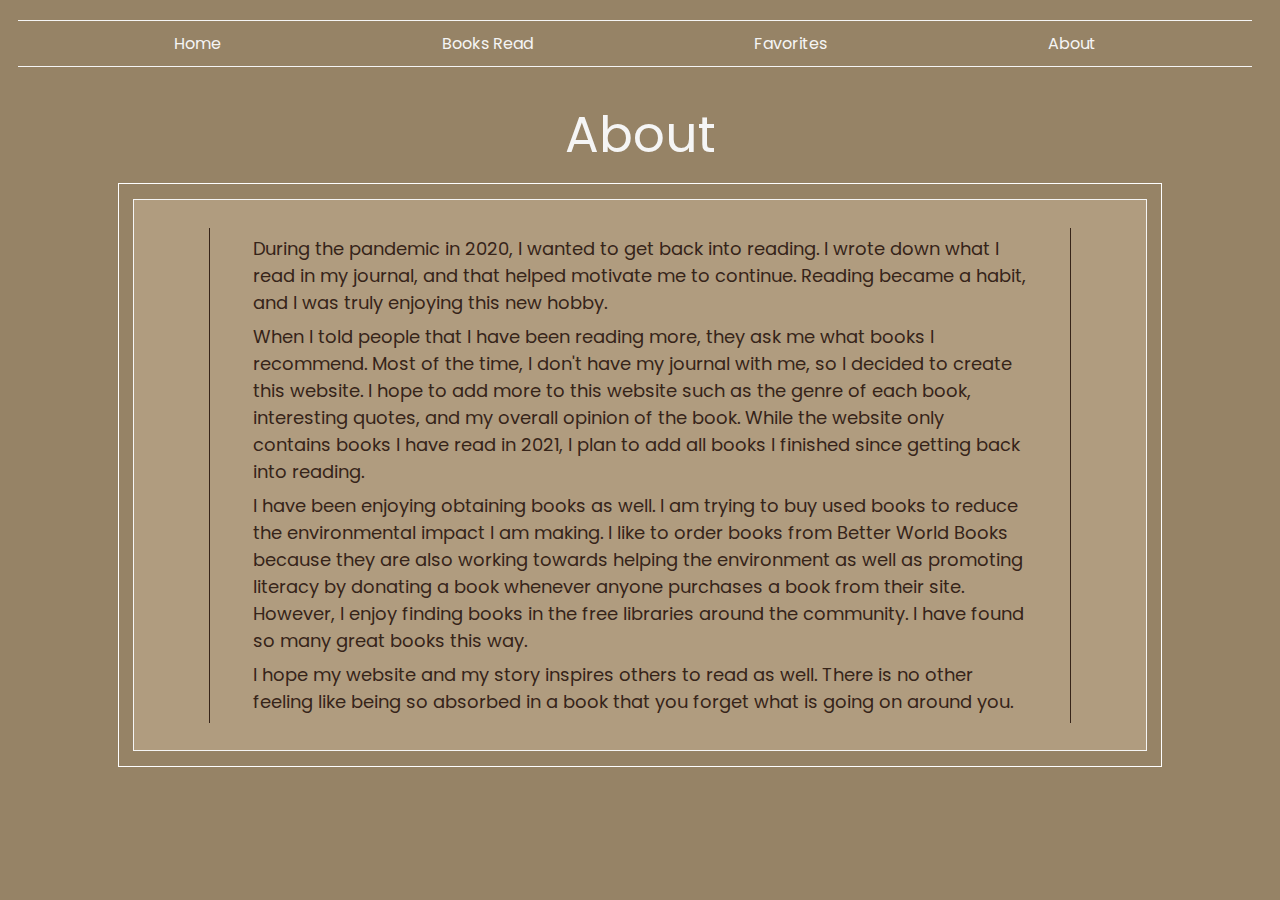
<file: about.html>
<!DOCTYPE html>
<html>
	<head>
		<title>About</title>
        <link rel="preconnect" href="https://fonts.googleapis.com">
        <link rel="preconnect" href="https://fonts.gstatic.com" crossorigin>
        <link href="https://fonts.googleapis.com/css2?family=Poppins:wght@300&display=swap" rel="stylesheet">
        <link rel="stylesheet" type="text/css" href="./assets/style/about.css">


	</head>
	<body>
		<div class="nav">
			<div class="nav-item">
                
				<div class="link">
					<a href="./index.html">Home</a>
				</div>
			</div>
	
			<div class="nav-item">
				<div class="link">
					<a href="./list.html">Books Read</a>
				</div>
			</div>
	
			<div class="nav-item">
				<div class="link">
					<a href="./favorites.html">Favorites</a>
				</div>
			</div>
	
			<div class="nav-item">
                <div class="link">
					<a href="./about.html">About</a>
				</div>
            </div>
	
		</div>
        
        <div class="content">
            <div id="title">About</div>
                <div id="border">
                    <div id="text-box">
                        <div id="lines">
                            <div id="text">
                                During the pandemic in 2020, I wanted to get back into reading. I wrote down what I read in my journal, and that helped motivate me to continue. Reading became a habit, and I was truly enjoying this new hobby. 
                            </div>
                            <div id="text">
                                When I told people that I have been reading more, they ask me what books I recommend. Most of the time, I don't have my journal with me, so I decided to create this website. I hope to add more to this website such as the genre of each book, interesting quotes, and my overall opinion of the book. While the website only contains books I have read in 2021, I plan to add all books I finished since getting back into reading.
                            </div>
                            <div id="text">
                                I have been enjoying obtaining books as well. I am trying to buy used books to reduce the environmental impact I am making. I like to order books from Better World Books because they are also working towards helping the environment as well as promoting literacy by donating a book whenever anyone purchases a book from their site. However, I enjoy finding books in the free libraries around the community. I have found so many great books this way.
                            </div>
                            <div id="text">
                                I hope my website and my story inspires others to read as well. There is no other feeling like being so absorbed in a book that you forget what is going on around you.
                            </div>
                        </div>
                    </div>
                </div>
        </div>
            
		
		
	</body>
</html>
</file>
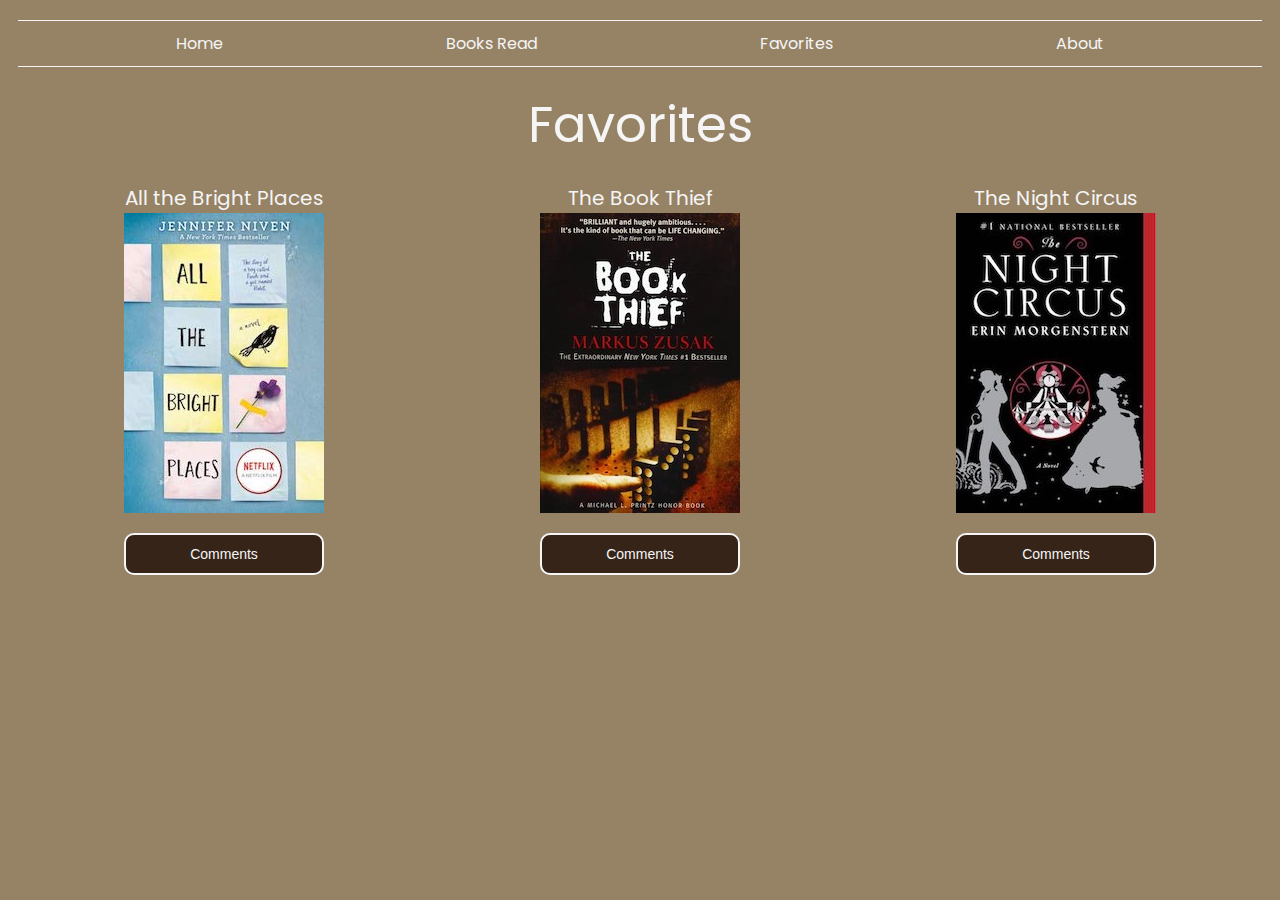
<file: favorites.html>
<!DOCTYPE html>
<html>
	<head>
		<title>Favorites</title>
        <link rel="preconnect" href="https://fonts.googleapis.com">
        <link rel="preconnect" href="https://fonts.gstatic.com" crossorigin>
        <link href="https://fonts.googleapis.com/css2?family=Poppins:wght@300&display=swap" rel="stylesheet">
        <link rel="stylesheet" type="text/css" href="./assets/style/favorites.css">


	</head>
	<body>
		

        <div class="nav">
			<div class="nav-item">
                
				<div class="link">
					<a href="./index.html">Home</a>
				</div>
			</div>
	
			<div class="nav-item">
				<div class="link">
					<a href="./list.html">Books Read</a>
				</div>
			</div>
	
			<div class="nav-item">
				<div class="link">
					<a href="./favorites.html">Favorites</a>
				</div>
			</div>
	
			<div class="nav-item">
                <div class="link">
					<a href="./about.html">About</a>
				</div>
            </div>
	
		</div>
        <div class="content">
           
        <div id="title">Favorites</div>
        <div class="columns">
            <div class="book">
                <div class="book-title">
                    All the Bright Places
                </div>
                <img src="./assets/imgs/allTheBrightPlaces2.jpeg" alt="Book">
                <div class="summary" id="summary1">
                    I enjoyed how this book did not shy away from heavy topics. Having two different narrators gave more insight into how each character was feeling. This book inspired me to want to explore more with my friends. Most importantly, the book reminded me to embrace life and things can always change.
                </div>
                <button id="button1">Comments</button>
            </div>
            
            <div class="book">
                <div class="book-title">
                    The Book Thief
                </div>
                <img src="./assets/imgs/theBookThief2.jpeg" alt="Book">
                <div class="summary" id="summary2">
                    Liesel's character was very interesting because she had many struggles from losing her family to dealing with poverty. I enjoyed how the Liesel was not pushed to have a romatic relationship. Instead, the book focused on Liesel's growth as an individual and gave importance to all of her relationships with the other characters.
                </div>
                <button id="button2">Comments</button>
            </div>
            <div class="book"> 
                <div class="book-title">The Night Circus</div>
                <img src="./assets/imgs/nightCircus2.jpeg" alt="Book">
                <div class="summary" id="summary3">
                    Imagination is the one word I would use to describe this book. The basic concept is so unique. The vivid imagery of the circus and the magical element made me feel as if I was transported into the book. The jumps in the plot and narration were confusing, but it was amazing how everything tied together in the end.
                </div>
                <button id="button3">Comments</button>
            </div>
            

        </div>

        </div>
          

        
    
    </div>
    <script src="./assets/js/favorites.js"></script>

	</body>
</html>
</file>
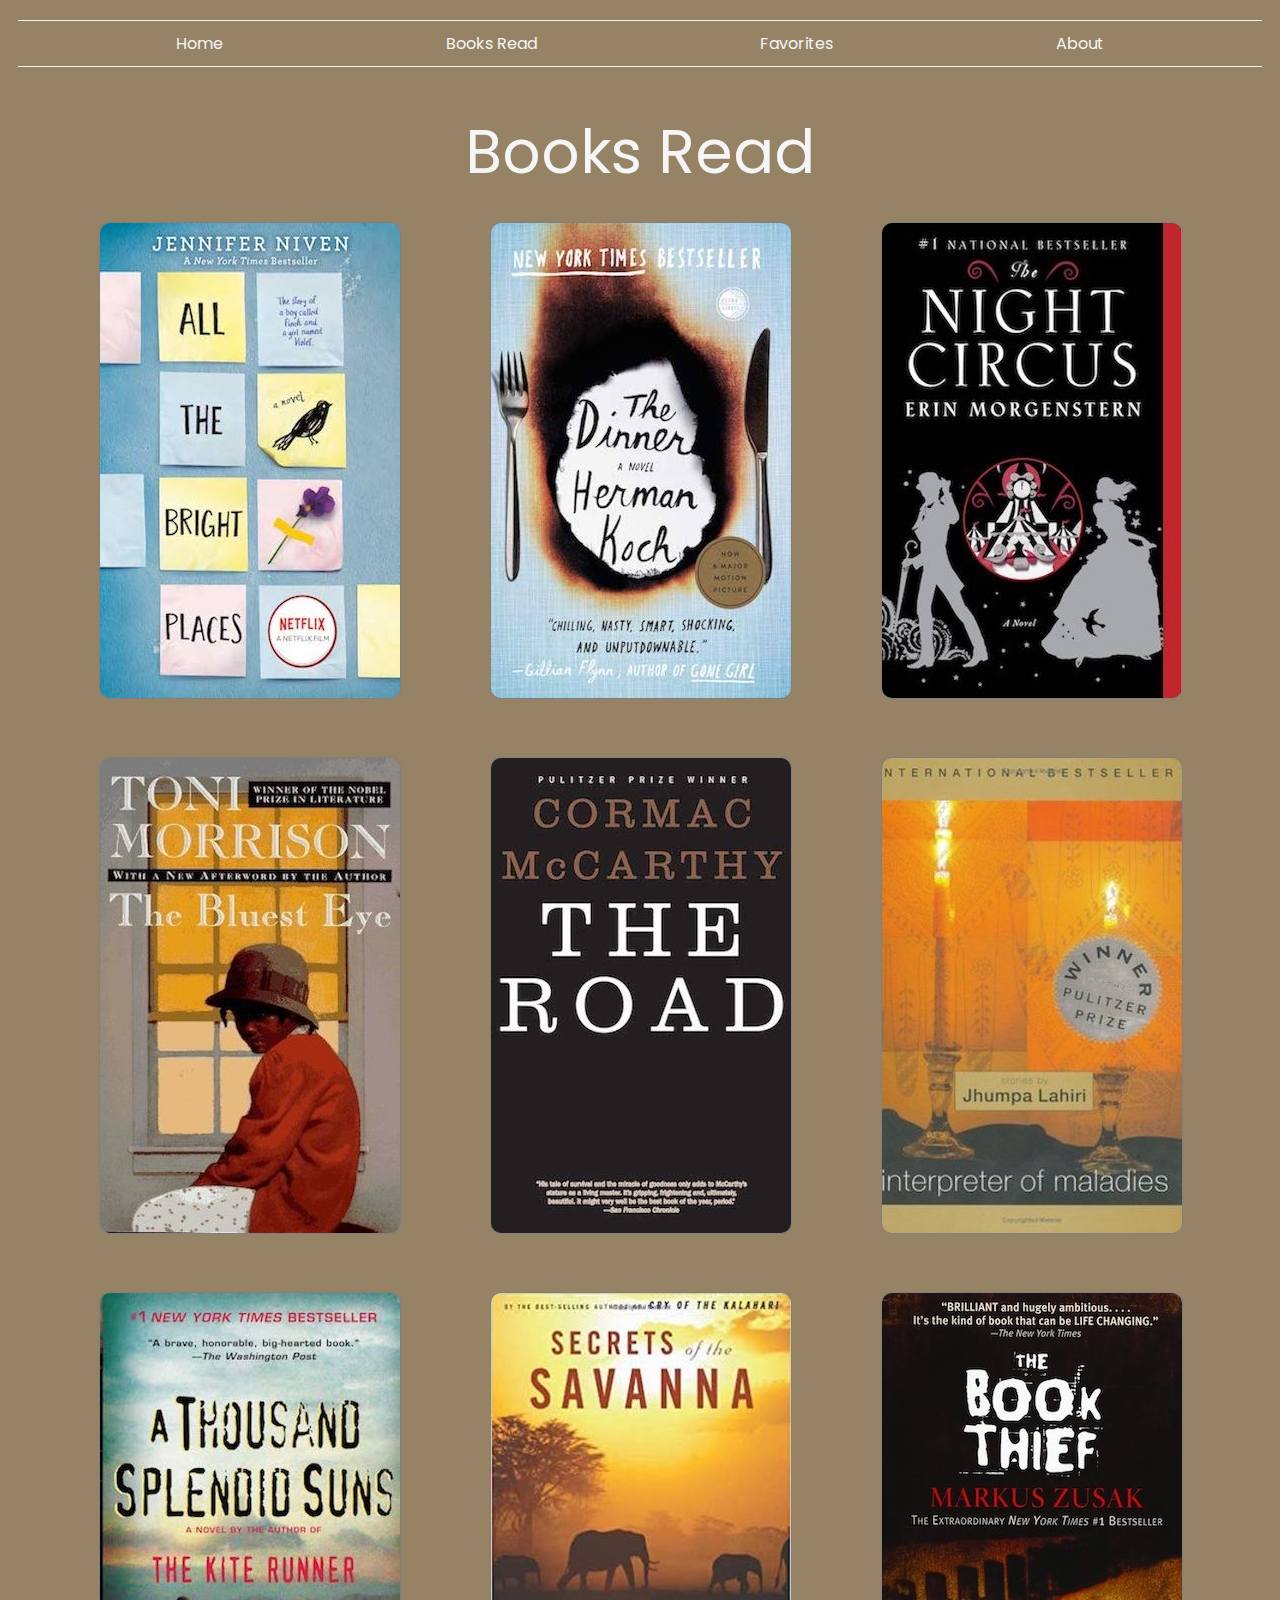
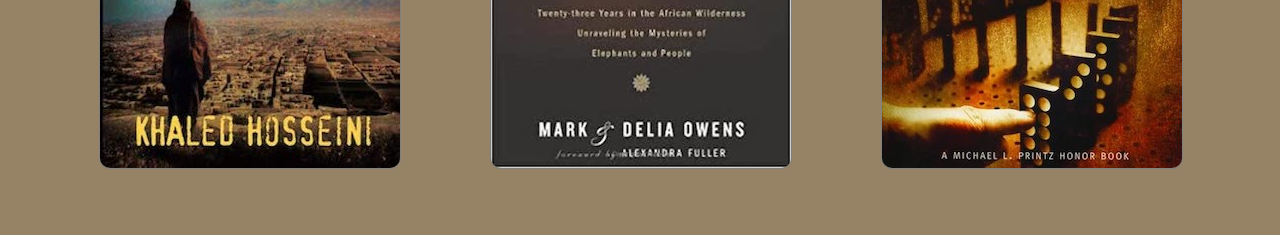
<file: list.html>
<!DOCTYPE html>
<html>
	<head>
		<title>Books Read</title>
        <link rel="preconnect" href="https://fonts.googleapis.com">
        <link rel="preconnect" href="https://fonts.gstatic.com" crossorigin>
        <link href="https://fonts.googleapis.com/css2?family=Poppins:wght@300&display=swap" rel="stylesheet">
        <link rel="stylesheet" type="text/css" href="./assets/style/list.css">


	</head>
	<body>
		<div class="nav">
			<div class="nav-item">
                
				<div class="link">
					<a href="./index.html">Home</a>
				</div>
			</div>
	
			<div class="nav-item">
				<div class="link">
					<a href="./list.html">Books Read</a>
				</div>
			</div>
	
			<div class="nav-item">
				<div class="link">
					<a href="./favorites.html">Favorites</a>
				</div>
			</div>
	
			<div class="nav-item">
                <div class="link">
					<a href="./about.html">About</a>
				</div>
            </div>
	
		</div>

        <div class="content">
            <div id="title">Books Read</div>



            <div class="row">

                <div class="book-box">
                    <div class="book-box-inner">
                        <div class="front">
                            <img src="./assets/imgs/allTheBrightPlaces.jpeg" alt="Book">
                        </div>
                        <div class="text-box">
                            <div class="text">Title: All the Bright Places</div>
                            <div class="text">Author: Jennifer Niven</div>
                            <div class="text">Date Finished: 10/30/21</div>
                        </div>
                    </div>
                </div>

                <div class="book-box">
                    <div class="book-box-inner">
                        <div class="front">
                            <img src="./assets/imgs/theDinner.jpeg" alt="Book">
                        </div>
                        <div class="text-box">
                            <div class="text">Title: The Dinner</div>
                            <div class="text">Author: Herman Koch</div>
                            <div class="text">Date Finished: 6/1/21</div>
                        </div>
                    </div>
                </div>

                <div class="book-box">
                    <div class="book-box-inner">
                        <div class="front">
                            <img src="./assets/imgs/nightCircus.jpeg" alt="Book">
                        </div>
                        <div class="text-box">
                            <div class="text">Title: The Night Circus</div>
                            <div class="text">Author: Eren Morgenstern</div>
                            <div class="text">Date Finished: 1/13/21</div>
                        </div>
                    </div>
                </div>

            </div>

            <div class="row">
                <div class="book-box">
                    <div class="book-box-inner">
                        <div class="front">
                            <img src="./assets/imgs/theBluestEye.jpeg" alt="Book">
                        </div>
                        <div class="text-box">
                            <div class="text">Title: The Bluest Eye</div>
                            <div class="text">Author: Toni Morrison</div>
                            <div class="text">Date Finished: 10/14/21</div>
                        </div>
                    </div>
                </div>
                <div class="book-box">
                    <div class="book-box-inner">
                        <div class="front">
                            <img src="./assets/imgs/theRoad.jpeg" alt="Book">
                        </div>
                        <div class="text-box">
                            <div class="text">Title: The Road</div>
                            <div class="text">Author: Cormac McCarthy</div>
                            <div class="text">Date Finished: 5/13/21</div>
                        </div>
                    </div>
                </div>
                <div class="book-box">
                    <div class="book-box-inner">
                        <div class="front">
                            <img src="./assets/imgs/interpreterOfMaladies.jpg" alt="Book">
                        </div>
                        <div class="text-box">
                            <div class="text">Title: Interpreter of Maladies</div>
                            <div class="text">Author: Jhumpa Lahiri</div>
                            <div class="text">Date Finished: 4/14/21</div>
                        </div>
                    </div>
                </div>
            </div>

            <div class="row">
                
                <div class="book-box">
                    <div class="book-box-inner">
                        <div class="front">
                            <img src="./assets/imgs/aThousandSplendidSuns.jpeg" alt="Book">
                        </div>
                        <div class="text-box">
                            <div class="text">Title: A Thousand Splendid Suns</div>
                            <div class="text">Author: Khaled Housseini</div>
                            <div class="text">Date Finished: 6/8/21</div>
                        </div>
                    </div>
                </div>
                <div class="book-box">
                    <div class="book-box-inner">
                        <div class="front">
                            <img src="./assets/imgs/secretsOfTheSavanna.jpg" alt="Book">
                        </div>
                        <div class="text-box">
                            <div class="text">Title: Secrets of the Savanna</div>
                            <div class="text">Author: Mark</div>
                            <div class="text">Date Finished: 4/21/21</div>
                        </div>
                    </div>
                </div>
                <div class="book-box">
                    <div class="book-box-inner">
                        <div class="front">
                            <img src="./assets/imgs/theBookThief.jpeg" alt="Book">
                        </div>
                        <div class="text-box">
                            <div class="text">Title: The Book Thief</div>
                            <div class="text">Author: Markus Zusak</div>
                            <div class="text">Date Finished: 7/5/21</div>
                        </div>
                    </div>
                </div>
            </div>

		</div>
		
	</body>
</html>
</file>
<file: assets/style/about.css>
html{
	background-color: #968366;
	color: whitesmoke;
	font-family: 'Poppins';
}


.nav{
	display: flex;
	flex-direction: row;
	justify-content: space-evenly;
	border-top-style: solid;
	border-bottom-style: solid;
	padding: 10px;
	margin: 20px 20px 0px 10px;
	border-width: 1px;
}
.nav-item{
	padding-left: 75px;
	padding-right: 75px;
	display: flex;
    justify-content: center;
    align-items: center;
}
a{
	text-decoration: none;
	color: whitesmoke;
}

a:hover{
	cursor: pointer;
	text-decoration: underline;
}
.content {
    padding-top: 30px;
    padding-bottom: 30px;
	display: flex;
	flex-direction: column;
	align-items: center;
	width: 100%;
    
}

#text{
    width: 90%;
    font-size: 18px;
    line-height: 1.5;
    color: #362419;
}

#border{
    display: flex;
    align-items: center;
    flex-direction: column;
    padding: 15px;
    border-style: solid;
    border-width: 1px;
    border-color: white;
    width: 80%;

}
#text-box{
    display: flex;
    justify-content: space-evenly;
    align-items: center;
    flex-direction: column;
    border-style: solid;
    border-width: 1px;
    width: 100%;
    height: 550px;
    background-color: #b09c7f;

}


#title{
	display: flex;
	flex-direction: row;
	align-items: flex-end;
	justify-content: space-evenly;
	font-size: 50px;
    padding-bottom: 10px;
    width: 100%;
}

#lines{
	display: flex;
    justify-content: space-evenly;
    align-items: center;
    flex-direction: column;
    border-left-style: solid;
    border-left-color: #362419;
    border-left-width: 1px;
    border-right-style: solid;
    border-right-color: #362419;
    border-right-width: 1px;
    width: 85%;
    height: 90%;

}
</file>
<file: assets/style/favorites.css>
html{
	background-color: #968366;
	color: whitesmoke;
	font-family: 'Poppins';
}


.nav{
	display: flex;
	flex-direction: row;
	justify-content: space-evenly;
	border-top-style: solid;
	border-bottom-style: solid;
	padding: 10px;
	margin: 20px 10px 0px 10px;
	border-width: 1px;
}
.nav-item{
	padding-left: 75px;
	padding-right: 75px;
	display: flex;
    justify-content: center;
    align-items: center;
}
a{
	text-decoration: none;
	color: whitesmoke;
}
a:hover{
	cursor: pointer;
	text-decoration: underline;
}
.content {
	display: flex;
	flex-direction: column;
	align-items: center;
	width: 100%;
	font-size: 20px;

}

#title{
	display: flex;
	flex-direction: row;
	align-items: flex-end;
	justify-content: center;
	font-size: 50px;
	padding-top: 20px;
}

.columns{
	width: 100%;
	padding: 20px;
	display: flex;
	flex-direction: row;
	justify-content: space-evenly;
}
.book {
	display: flex;
	flex-direction: column;
	align-items: center;
	width: 400px;
}

.hidden {
	display: none;
}



button {
	padding: 11px 31px;
	margin: 20px 0;
	border-width 1px;
	border-style: solid;
	border-radius: 10px;
	border-color: whitesmoke;
	font-size: 14px;
	background-color: #362419;
	color: whitesmoke;
	width: 200px;
	text-align: center;

}

button:hover {
	font-weight: bold;
	font-size: 16px;
	color: white;
	border-color: white;
}

.hidden {
	display: none;
}
.summary{
	padding: 10px 0px 10px 0px;
	font-size: 16px;
	width: 100%;
}
</file>
<file: assets/style/list.css>
html{
	background-color: #968366;
	color: whitesmoke;
	font-family: 'Poppins';
}


.nav{
	display: flex;
	flex-direction: row;
	justify-content: space-evenly;
	border-top-style: solid;
	border-bottom-style: solid;
	padding: 10px;
	margin: 20px 10px 0px 10px;
	border-width: 1px;
}
.nav-item{
	padding-left: 75px;
	padding-right: 75px;
	display: flex;
    justify-content: center;
    align-items: center;
}
a{
	text-decoration: none;
	color: whitesmoke;
}
a:hover{
	cursor: pointer;
	text-decoration: underline;
}
.content{
	display: flex;
	flex-direction: column;
	padding-top: 15px;

}

#title{
	display: flex;
	flex-direction: row;
	align-items: flex-end;
	justify-content: center;
	font-size: 60px;
	margin-top: 25px;
	margin-bottom: 25px;
}

.row{
	display: flex;
	flex-direction: row;
	align-items: space-evenly;
	justify-content: space-evenly;
	width: 100%

}


.book-box {
	width: 300px;
	height: 475px; 
	margin-bottom: 60px;
}

.book-box-inner {
	border-radius: 10px;
	width: 100%;
	height: 100%;
	
	transition: transform 1s;
	transform-style: preserve-3d;
}

.book-box:hover .book-box-inner {
	transform: rotateY( 180deg ) ;
	transition: transform 1s;
}

.front, .text-box {
	border-radius: 10px;
	border-style: solid;
	border-width: 2px;
	position: absolute;
	backface-visibility: hidden;
}
.front {
	border-color: gray;
	height: 100%;
	border-width: 1px;
}

img {
	border-radius: 10px;
}

.text-box {
	border-color: black;
	width: 300px;
	height: 300px;
	background-color: #362419;
	transform: rotateY( 180deg );
	padding-top: 175px;
	text-align: center;
	line-height: 40px;
	font-size: 20px;

}

  #first-row{
	  display:flex;
	  flex-direction: column;
  }

  #toggle-button {
	padding: 11px 31px;
	margin: 20px 0;
	border: 1px solid #b3b3b3;
	border-radius: 31px;
	font-size: 12px;
	color: #e6e6e6;
	text-transform: uppercase;
	background: transparent;
}

#toggle-button:hover {
	font-weight: bold;
	font-size: 13px;
	color: #fff;
	border-color: #fff;
}

#toggle-button:focus {
	outline: none;
}

#toggle-button:active {
	border-color: #838383;
	font-weight: normal;
	font-size: 12px;
	color: #ccc;
}

.hidden {
	display: none;
}
</file>
